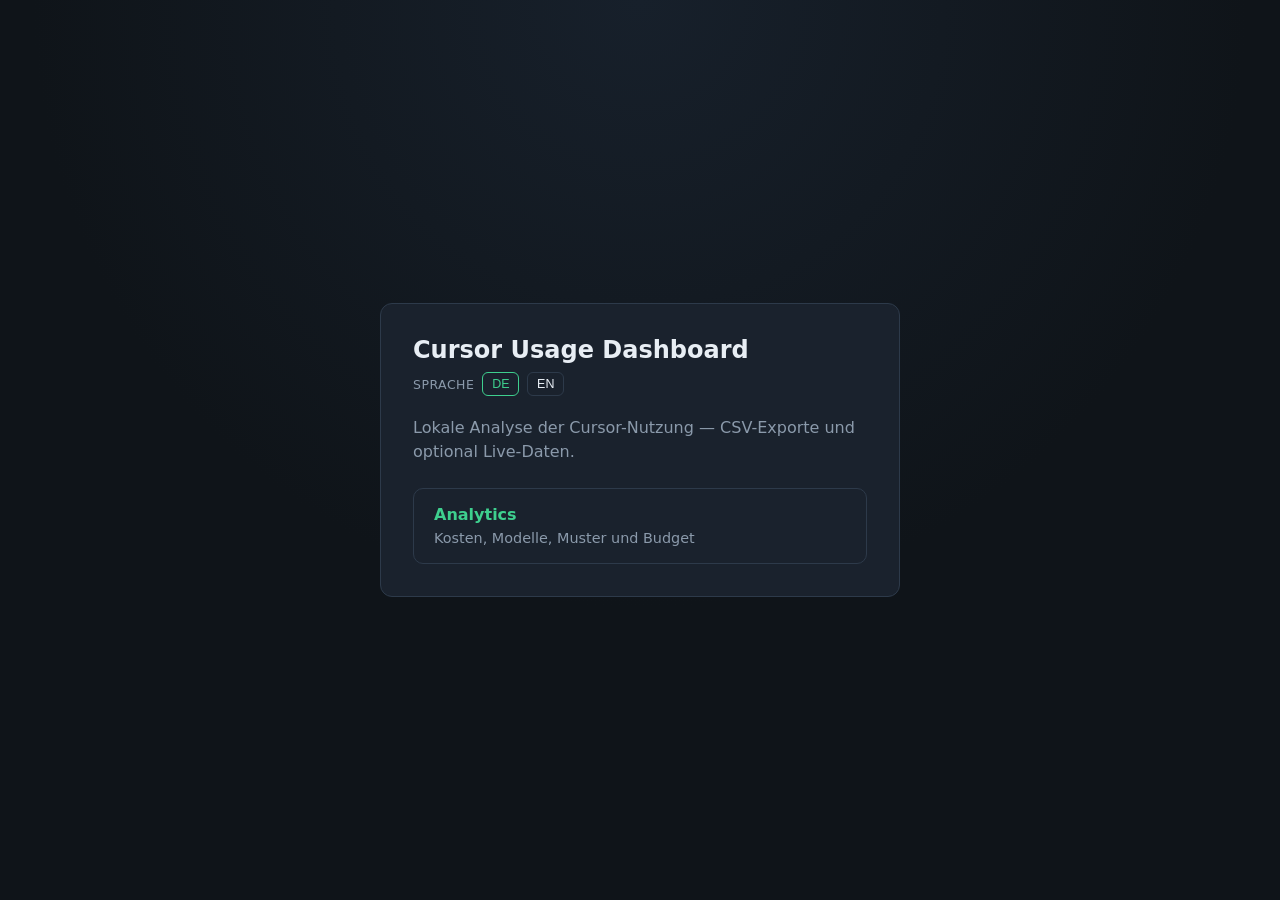
<file: index.html>
<!DOCTYPE html>
<html lang="de">

<head>
    <meta charset="UTF-8">
    <meta name="viewport" content="width=device-width, initial-scale=1.0">
    <title>Cursor Usage Dashboard</title>
    <style>
        :root {
            --bg: #0f1419;
            --surface: #1a222d;
            --text: #e8eef4;
            --muted: #8b9aab;
            --accent: #3ecf8e;
            --border: #2d3a4a;
            --radius: 12px;
        }

        * {
            box-sizing: border-box;
        }

        body {
            margin: 0;
            min-height: 100vh;
            font-family: "Segoe UI", system-ui, sans-serif;
            background: radial-gradient(circle at top, #17202b 0%, var(--bg) 55%);
            color: var(--text);
            display: flex;
            align-items: center;
            justify-content: center;
            padding: 2rem;
        }

        main {
            width: min(520px, 100%);
            background: var(--surface);
            border: 1px solid var(--border);
            border-radius: var(--radius);
            padding: 2rem;
        }

        h1 {
            margin: 0 0 0.5rem;
            font-size: 1.5rem;
        }

        p {
            margin: 0 0 1.5rem;
            color: var(--muted);
            line-height: 1.5;
        }

        .locale-toolbar {
            display: flex;
            align-items: center;
            gap: 0.5rem;
            margin-bottom: 1.25rem;
        }

        .locale-toolbar__label {
            font-size: 0.78rem;
            color: var(--muted);
            text-transform: uppercase;
            letter-spacing: 0.04em;
        }

        .locale-btn {
            border: 1px solid var(--border);
            background: transparent;
            color: var(--text);
            border-radius: 6px;
            padding: 0.28rem 0.55rem;
            font-size: 0.78rem;
            cursor: pointer;
        }

        .locale-btn--active {
            border-color: var(--accent);
            color: var(--accent);
        }

        ul {
            list-style: none;
            margin: 0;
            padding: 0;
            display: grid;
            gap: 0.75rem;
        }

        a {
            display: block;
            padding: 1rem 1.25rem;
            border-radius: 10px;
            border: 1px solid var(--border);
            color: var(--text);
            text-decoration: none;
            transition: border-color 0.15s, background 0.15s;
        }

        a:hover {
            border-color: var(--accent);
            background: #243040;
        }

        a strong {
            display: block;
            color: var(--accent);
            margin-bottom: 0.25rem;
        }

        a span {
            color: var(--muted);
            font-size: 0.9rem;
        }
    </style>
</head>

<body>
    <main>
        <h1>Cursor Usage Dashboard</h1>
        <div class="locale-toolbar">
            <span class="locale-toolbar__label" data-i18n="locale">Sprache</span>
            <button type="button" class="locale-btn locale-btn--active" data-locale="de">DE</button>
            <button type="button" class="locale-btn" data-locale="en">EN</button>
        </div>
        <p data-i18n="hubSubtitle">Lokale Analyse der Cursor-Nutzung — CSV-Exporte und optional Live-Daten.</p>
        <ul>
            <li>
                <a href="cursor-usage-analytics.html">
                    <strong>Analytics</strong>
                    <span data-i18n="hubAnalyticsDesc">Kosten, Modelle, Muster und Budget</span>
                </a>
            </li>
        </ul>
    </main>
    <script type="module">
        import { i18n } from './static/cursor-analytics/i18n.js?v=21';

        function t(key) {
            return i18n?.t(key) ?? key;
        }

        function applyI18nLabels() {
            document.querySelectorAll('[data-i18n]').forEach((el) => {
                const key = el.getAttribute('data-i18n');
                if (key) {
                    el.textContent = t(key);
                }
            });
            const locale = i18n?.getLocale() || 'de';
            document.querySelectorAll('[data-locale]').forEach((btn) => {
                btn.classList.toggle('locale-btn--active', btn.dataset.locale === locale);
            });
        }

        document.querySelectorAll('[data-locale]').forEach((btn) => {
            btn.addEventListener('click', () => {
                i18n?.switchLocale(btn.dataset.locale);
                applyI18nLabels();
            });
        });

        applyI18nLabels();
    </script>
</body>

</html>
</file>
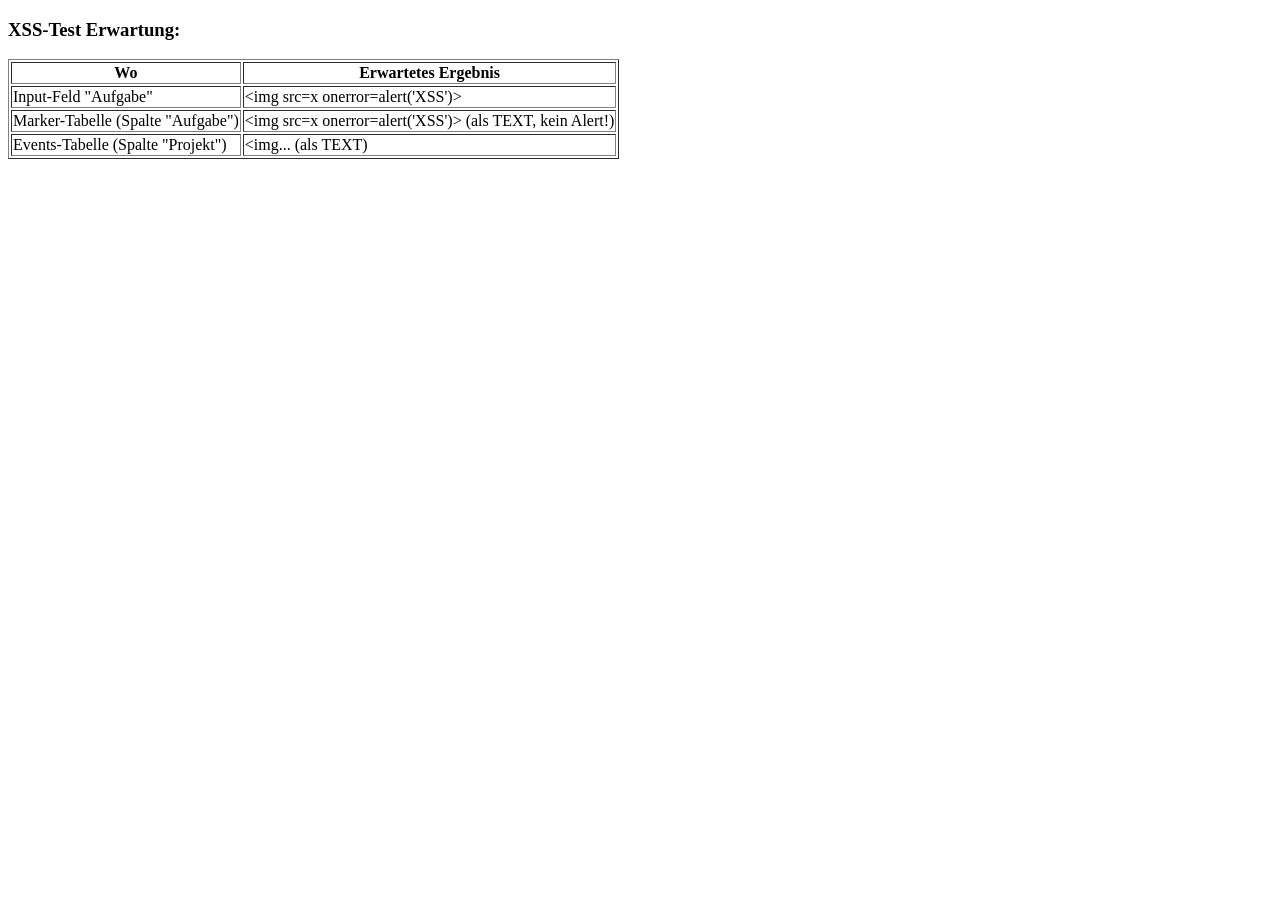
<file: test-xss-expected.html>
﻿<!DOCTYPE html>
<html>
<body>
<h3>XSS-Test Erwartung:</h3>
<table border="1">
<tr>
  <th>Wo</th>
  <th>Erwartetes Ergebnis</th>
</tr>
<tr>
  <td>Input-Feld "Aufgabe"</td>
  <td>&lt;img src=x onerror=alert('XSS')&gt;</td>
</tr>
<tr>
  <td>Marker-Tabelle (Spalte "Aufgabe")</td>
  <td>&lt;img src=x onerror=alert('XSS')&gt; (als TEXT, kein Alert!)</td>
</tr>
<tr>
  <td>Events-Tabelle (Spalte "Projekt")</td>
  <td>&lt;img... (als TEXT)</td>
</tr>
</table>
</body>
</html>
</file>
